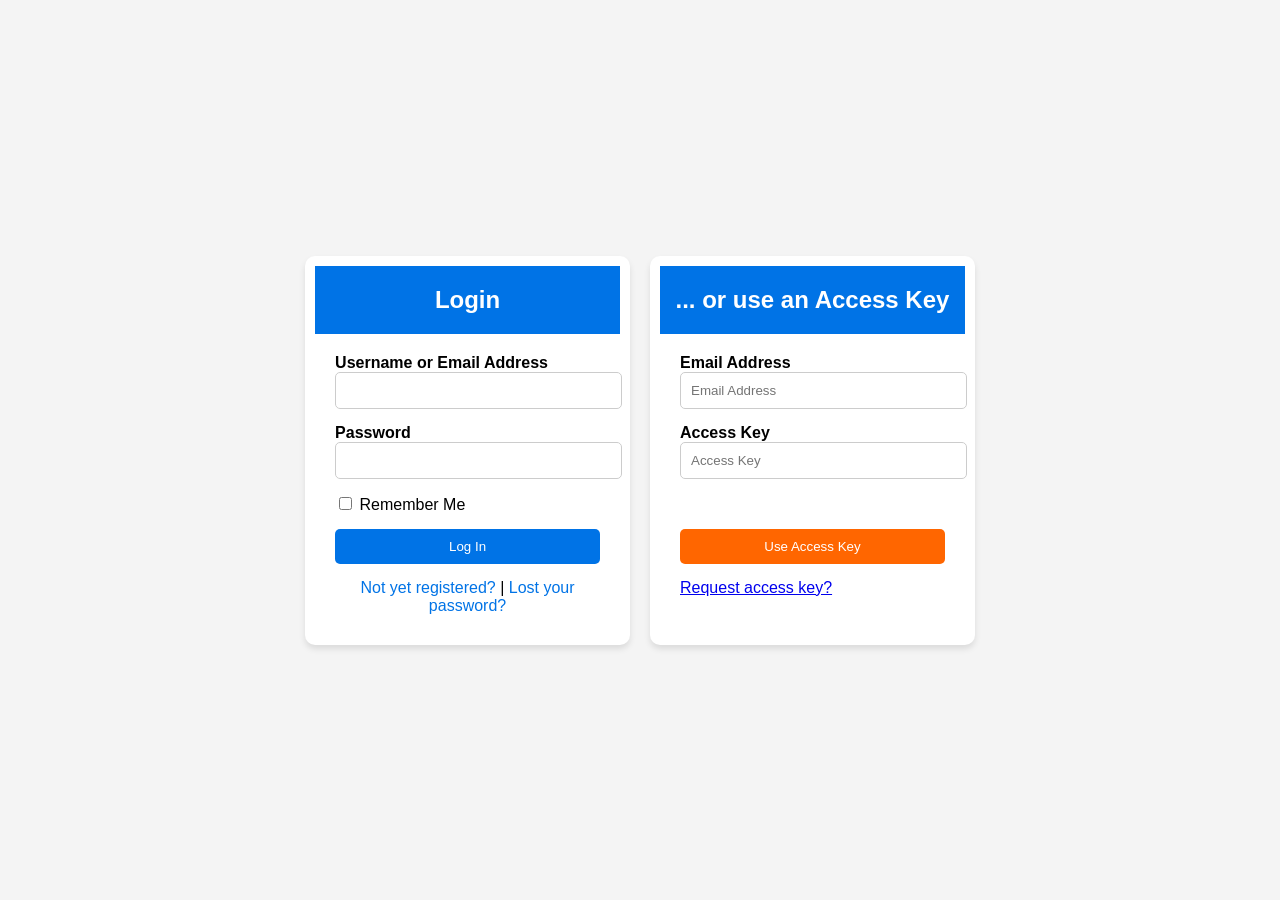
<file: index.html>
<!DOCTYPE html>
<html lang="en">
<head>
    <meta charset="UTF-8">
    <meta name="viewport" content="width=device-width, initial-scale=1.0">
    <title>reg-login</title>
    <style>
        /* Reset some default styles */
        body, h4 {
            margin: 0;
            padding: 0;
        }

        /* General styles */
        body {
            background-color: #f4f4f4;
            font-family: Arial, sans-serif;
            display: flex;
            justify-content: center;
            align-items: center;
            height: 100vh;
        }

        /* Container styles */
        .project-log-in-form {
            display: flex;
            flex-wrap: wrap; /* Enable content wrapping */
            justify-content: center; /* Center content horizontally */
        }

        .project-login-container {
            background-color: #fff;
            border-radius: 10px;
            box-shadow: 0 4px 6px rgba(0, 0, 0, 0.1);
            overflow: hidden;
            width: 90%;
            max-width: 500px;
            margin: 0 10px; /* Add some spacing between forms */
            flex: 1; /* Make containers flexible within the parent */
            padding:10px;
        }

        .project-login-title,
        .project-access-key-title {
            background-color: #0073e6;
            color: #fff;
            font-size: 24px;
            text-align: center;
            padding: 20px 0;
        }

        /* Form styles */
        .project-login-form,
        .project-access-key-form {
            padding: 20px;
        }

        .project-form-group {
            margin-bottom: 15px;
        }

        .project-form-label {
            display: block;
            font-weight: bold;
        }

        .project-form-input {
            width: 100%;
            padding: 10px;
            border: 1px solid #ccc;
            border-radius: 5px;
        }

        .project-form-button {
            background-color: #0073e6;
            color: #fff;
            border: none;
            border-radius: 5px;
            padding: 10px;
            cursor: pointer;
            width: 100%;
        }

        .project-form-button.project-access-key-button {
            background-color: #ff6600;
            margin-top: 35px;
        }

        .project-extra-links {
            text-align: center;
            margin-top: 15px;
        }

        .project-extra-links a {
            text-decoration: none;
            color: #0073e6;
        }

        /* Responsive media queries */
        @media screen and (max-width: 768px) {
            .project-login-container {
                width: 100%; /* Adjust the width for medium screens */
            }
        }

        @media screen and (max-width: 480px) {
            .project-login-container {
                width: 100%; /* Adjust the width for smaller screens */
                margin: 10px 0; /* Add vertical spacing between forms */
                padding:5px;
            }

            .project-log-in-form {
                flex-direction: column; /* Stack forms vertically on smaller screens */
            }
        }
    </style>
</head>
<body>
    <div class="project-log-in-form">
        <div class="project-login-container">
            <h4 class="project-login-title">Login</h4>
            <form class="project-login-form" name="loginform" id="loginform" action="https://agentlistingservice.com/wp-login.php" method="post">
                <div class="project-form-group">
                    <label for="user_login" class="project-form-label">Username or Email Address</label>
                    <input type="text" name="log" id="user_login" autocomplete="username" class="project-form-input" value="" size="20">
                </div>
                <div class="project-form-group">
                    <label for="user_pass" class="project-form-label">Password</label>
                    <input type="password" name="pwd" id="user_pass" autocomplete="current-password" spellcheck="false" class="project-form-input" value="" size="20">
                </div>
                <div class="project-form-group">
                    <label><input name="rememberme" type="checkbox" id="rememberme"> Remember Me</label>
                </div>
                <div class="project-form-group">
                    <input type="submit" name="wp-submit" id="wp-submit" class="project-form-button" value="Log In">
                    <input type="hidden" name="redirect_to" value="https://agentlistingservice.com/business-directory/?wpbdp_view=submit_listing">
                </div>
                <div class="project-extra-links">
                    <a class="project-register-link" href="http://agentlistingservice.com/register/?redirect_to=https%3A%2F%2Fagentlistingservice.com%2Fbusiness-directory%2F%3Fwpbdp_view%3Dsubmit_listing" rel="nofollow">Not yet registered?</a> |
                    <a href="https://agentlistingservice.com/wp-login.php?action=lostpassword&amp;redirect_to=https%3A%2F%2Fagentlistingservice.com%2Fbusiness-directory%2F%3Fwpbdp_view%3Dsubmit_listing" rel="nofollow">Lost your password?</a>
                </div>
            </form>
        </div>

        <div class="project-login-container">
            <h4 class="project-access-key-title">... or use an Access Key</h4>
            <form class="project-access-key-form" action="" method="post">
                <input type="hidden" name="method" value="access_key">
                <div class="project-form-group">
                    <label for="wpbdp-access-key-email" class="project-form-label">Email Address</label>
                    <input id="wpbdp-access-key-email" type="text" name="email" value="" class="project-form-input" placeholder="Email Address" required>
                </div>
                <div class="project-form-group">
                    <label for="wpbdp-access-key-value" class="project-form-label">Access Key</label>
                    <input id="wpbdp-access-key-value" type="text" name="access_key" value="" class="project-form-input" placeholder="Access Key" required>
                </div>
                <div class="project-form-group">
                    <input type="submit" class="project-form-button project-access-key-button" value="Use Access Key">
                </div>
                <div class="project-form-group">
                    <a href="https://agentlistingservice.com/business-directory/?wpbdp_view=request_access_keys&amp;redirect_to=https%3A%2F%2Fagentlistingservice.com%2Fbusiness-directory%2F%3Fwpbdp_view%3Dsubmit_listing">Request access key?</a>
                </div>
            </form>
        </div>
    </div>
</body>
</html>
</file>
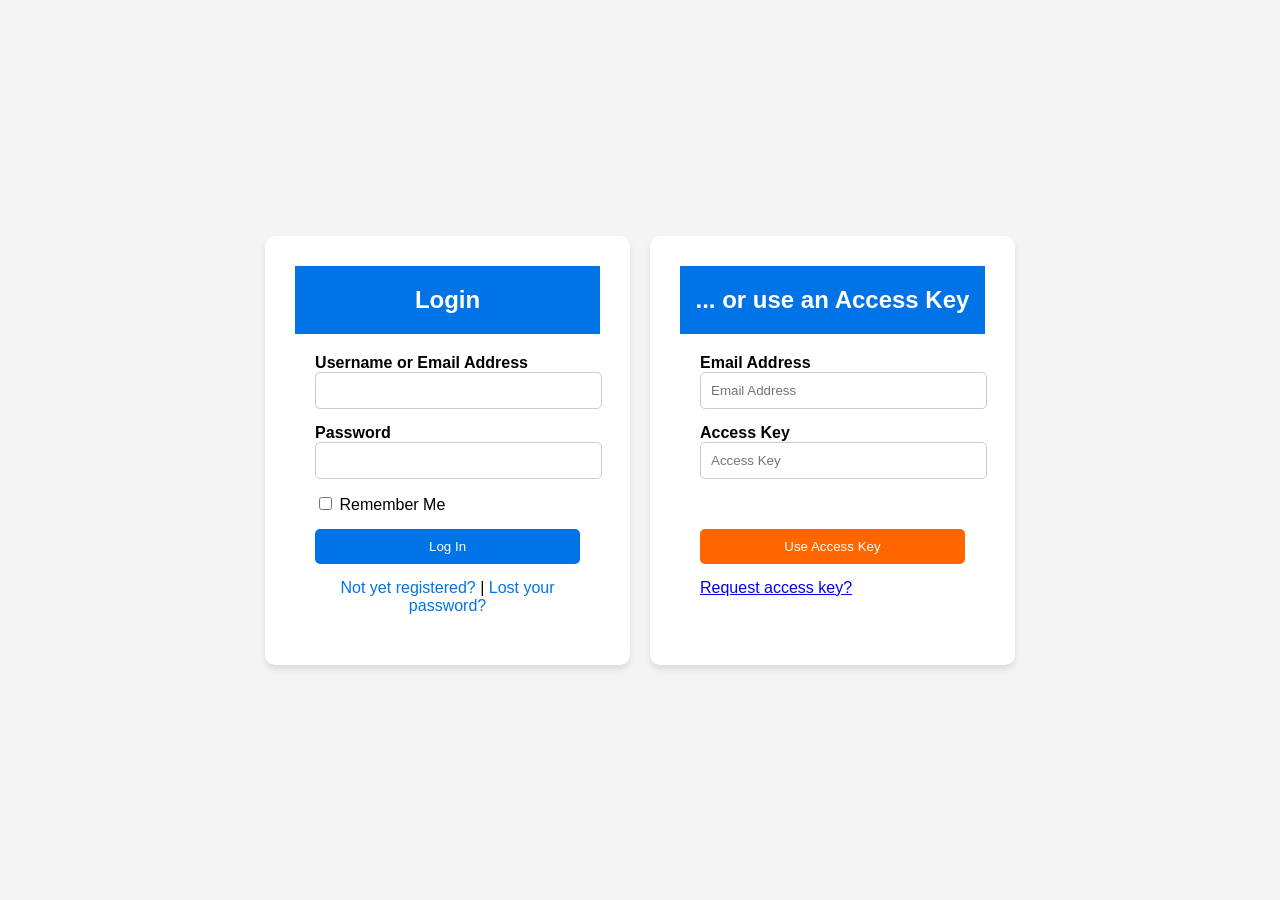
<file: register-login.html>
<!DOCTYPE html>
<html lang="en">
<head>
    <meta charset="UTF-8">
    <meta name="viewport" content="width=device-width, initial-scale=1.0">
    <title>reg-login</title>
    <style>
        /* Reset some default styles */
        body, h4 {
            margin: 0;
            padding: 0;
        }

        /* General styles */
        body {
            background-color: #f4f4f4;
            font-family: Arial, sans-serif;
            display: flex;
            justify-content: center;
            align-items: center;
            height: 100vh;
        }

        /* Container styles */
        .project-log-in-form {
            display: flex;
            flex-wrap: wrap; /* Enable content wrapping */
            justify-content: center; /* Center content horizontally */
        }

        .project-login-container {
            background-color: #fff;
            border-radius: 10px;
            box-shadow: 0 4px 6px rgba(0, 0, 0, 0.1);
            overflow: hidden;
            width: 90%;
            max-width: 500px;
            margin: 0 10px; /* Add some spacing between forms */
            flex: 1; /* Make containers flexible within the parent */
            padding:30px;
        }

        .project-login-title,
        .project-access-key-title {
            background-color: #0073e6;
            color: #fff;
            font-size: 24px;
            text-align: center;
            padding: 20px 0;
        }

        /* Form styles */
        .project-login-form,
        .project-access-key-form {
            padding: 20px;
        }

        .project-form-group {
            margin-bottom: 15px;
        }

        .project-form-label {
            display: block;
            font-weight: bold;
        }

        .project-form-input {
            width: 100%;
            padding: 10px;
            border: 1px solid #ccc;
            border-radius: 5px;
        }

        .project-form-button {
            background-color: #0073e6;
            color: #fff;
            border: none;
            border-radius: 5px;
            padding: 10px;
            cursor: pointer;
            width: 100%;
        }

        .project-form-button.project-access-key-button {
            background-color: #ff6600;
            margin-top: 35px;
        }

        .project-extra-links {
            text-align: center;
            margin-top: 15px;
        }

        .project-extra-links a {
            text-decoration: none;
            color: #0073e6;
        }

        /* Responsive media queries */
        @media screen and (max-width: 768px) {
            .project-login-container {
                width: 100%; /* Adjust the width for medium screens */
            }
        }

        @media screen and (max-width: 480px) {
            .project-login-container {
                width: 100%; /* Adjust the width for smaller screens */
                margin: 10px 0; /* Add vertical spacing between forms */
                padding:5px;
            }

            .project-log-in-form {
                flex-direction: column; /* Stack forms vertically on smaller screens */
            }
        }
    </style>
</head>
<body>
    <div class="project-log-in-form">
        <div class="project-login-container">
            <h4 class="project-login-title">Login</h4>
            <form class="project-login-form" name="loginform" id="loginform" action="https://agentlistingservice.com/wp-login.php" method="post">
                <div class="project-form-group">
                    <label for="user_login" class="project-form-label">Username or Email Address</label>
                    <input type="text" name="log" id="user_login" autocomplete="username" class="project-form-input" value="" size="20">
                </div>
                <div class="project-form-group">
                    <label for="user_pass" class="project-form-label">Password</label>
                    <input type="password" name="pwd" id="user_pass" autocomplete="current-password" spellcheck="false" class="project-form-input" value="" size="20">
                </div>
                <div class="project-form-group">
                    <label><input name="rememberme" type="checkbox" id="rememberme"> Remember Me</label>
                </div>
                <div class="project-form-group">
                    <input type="submit" name="wp-submit" id="wp-submit" class="project-form-button" value="Log In">
                    <input type="hidden" name="redirect_to" value="https://agentlistingservice.com/business-directory/?wpbdp_view=submit_listing">
                </div>
                <div class="project-extra-links">
                    <a class="project-register-link" href="http://agentlistingservice.com/register/?redirect_to=https%3A%2F%2Fagentlistingservice.com%2Fbusiness-directory%2F%3Fwpbdp_view%3Dsubmit_listing" rel="nofollow">Not yet registered?</a> |
                    <a href="https://agentlistingservice.com/wp-login.php?action=lostpassword&amp;redirect_to=https%3A%2F%2Fagentlistingservice.com%2Fbusiness-directory%2F%3Fwpbdp_view%3Dsubmit_listing" rel="nofollow">Lost your password?</a>
                </div>
            </form>
        </div>

        <div class="project-login-container">
            <h4 class="project-access-key-title">... or use an Access Key</h4>
            <form class="project-access-key-form" action="" method="post">
                <input type="hidden" name="method" value="access_key">
                <div class="project-form-group">
                    <label for="wpbdp-access-key-email" class="project-form-label">Email Address</label>
                    <input id="wpbdp-access-key-email" type="text" name="email" value="" class="project-form-input" placeholder="Email Address" required>
                </div>
                <div class="project-form-group">
                    <label for="wpbdp-access-key-value" class="project-form-label">Access Key</label>
                    <input id="wpbdp-access-key-value" type="text" name="access_key" value="" class="project-form-input" placeholder="Access Key" required>
                </div>
                <div class="project-form-group">
                    <input type="submit" class="project-form-button project-access-key-button" value="Use Access Key">
                </div>
                <div class="project-form-group">
                    <a href="https://agentlistingservice.com/business-directory/?wpbdp_view=request_access_keys&amp;redirect_to=https%3A%2F%2Fagentlistingservice.com%2Fbusiness-directory%2F%3Fwpbdp_view%3Dsubmit_listing">Request access key?</a>
                </div>
            </form>
        </div>
    </div>
</body>
</html>
</file>
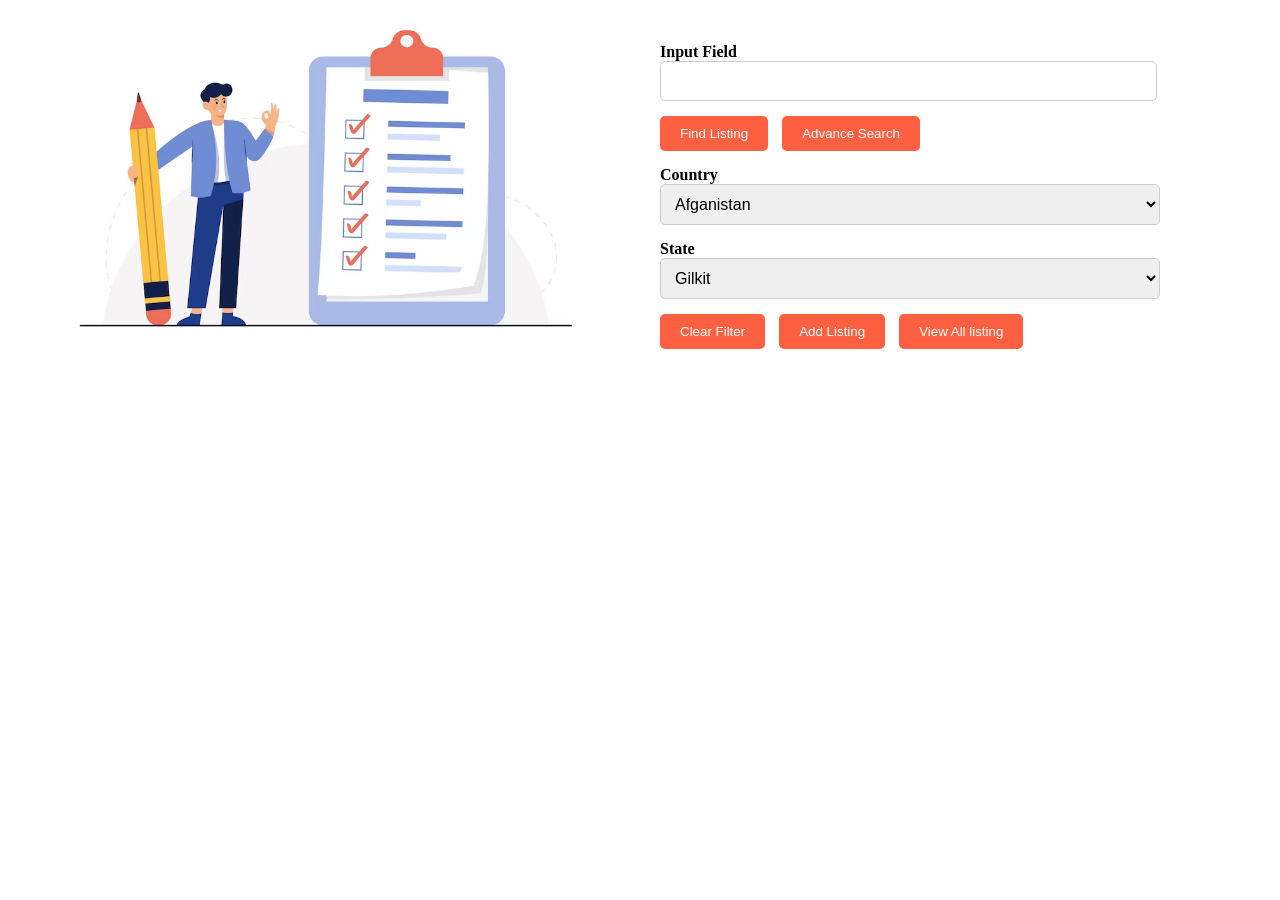
<file: searchform.html>
<!DOCTYPE html>
<html>
<head>
  <title>Form Example</title>
  <meta name="viewport" content="width=device-width, initial-scale=1">
  <link rel="stylesheet" href="index.css"> 

</head>
<body>
    <div class="form-cover-image">
        <div class="coll-6">
            <div class="custom-form-container">
                <img class="iimg" style="width: 500px; height:auto;" src="image.png">
            </div>
        </div>
        <div class="coll-6">
            <div class="custom-form-container form-shift">
                <form>
                <div class="custom-form-group-search">
                    <label class="custom-label" for="inputField">Input Field</label>
                    <input class="custom-input" type="text" id="inputField" name="inputField">
                </div>
                <div>
                    <button class="custom-button" type="submit">Find Listing</button>
                    <button class="custom-button" type="reset">Advance Search</button>
                </div>
                <div class="custom-form-group">
                    <label class="custom-label" for="dropdown1">Country</label>
                    <select class="custom-select" id="dropdown1" name="dropdown1">
                    <option value="option1">Afganistan</option>
                    <option value="option2">Pakistan</option>
                    <option value="option3">Nepal</option>
                    </select>
                </div>
        
                <div class="custom-form-group">
                    <label class="custom-label" for="dropdown2">State</label>
                    <select class="custom-select" id="dropdown2" name="dropdown2">
                    <option value="optionA">Gilkit</option>
                    <option value="optionB">Baltistan</option>
                    <option value="optionC">Panjab</option>
                    </select>
                </div>
        
                <button class="custom-button" type="button">Clear Filter</button>
                <button class="custom-button" type="button">Add Listing</button>
                <button class="custom-button" type="button">View All listing</button>
                </form>
            </div>
        </div>
    </div>
</body>
</html>
</file>
<file: index.css>
.coll-1 {
    width: 8.33%;
}
.coll-2 {
    width: 16.66%;
}
.coll-3 {
    width: 25%;
}
.coll-4 {
    width: 33.33%;
}
.coll-5 {
    width: 41.66%;
}

.coll-6 {
    width: 50%;
}
.coll-7 {
    width: 58.33%;
}
.coll-8 {
    width: 66.66%;
}
.coll-9 {
    width: 75%;
}
.coll-10 {
    width: 83.33%;
}
.coll-11 {
    width: 91.66%;
}
.coll-12 {
    width: 100%;
}

  .custom-form-container {
    width: 500px;
    margin: 0 auto;
    padding: 20px;
    /* border: 1px solid #ccc; */
    /* border-radius: 5px; */
    /* box-shadow: 0 2px 5px rgba(0, 0, 0, 0.2); */
  }
.form-shift{
    /* margin-top: 6%; */
    margin-left: 0px;
}


  .custom-form-group-search {
    margin-bottom: 15px;
    margin-top: 15px;
    margin-right: 5%;
  }

  .custom-form-group {
    margin-bottom: 15px;
    margin-top: 15px;
  }

  .custom-label {
    display: block;
    font-weight: bold;
  }

  .custom-select,
  .custom-input {
    width: 100%;
    padding: 10px;
    border: 1px solid #ccc;
    border-radius: 5px;
    font-size: 16px;
  }

  .custom-button {
    padding: 10px 20px;
    background-color: #ff6041;
    color: #fff;
    border: none;
    border-radius: 5px;
    cursor: pointer;
  }

  .custom-button:not(:last-child) {
    margin-right: 10px;
  }
  .form-cover-image{
    width: 100%;
    display: flex;
    justify-content: center;
    align-items: flex-start;
  }
  /* Responsive Styling */
  @media (max-width: 768px) {
    .custom-form-container {
      max-width: 100%;
      padding: 10px;
    }
    .custom-form-group-search,
    .custom-form-group {
      margin-right: 0;
    }
  }
  @media (max-width: 480px) {
  .custom-form-container {
    max-width: 100%;
    width: 100%;
    padding: 10px;
  }
  
  .custom-form-container.form-shift {
    margin-left: 0;
  }

  .custom-form-group-search,
  .custom-form-group {
    margin-right: 0;
    margin-left: 0;
  }

  .custom-button:not(:last-child) {
    margin-right: 0;
    margin-bottom: 10px;
  }

  .form-cover-image {
    flex-direction: column;
    align-items: center;
  }
  
  .coll-6 {
    width: 100%;
    margin-left: 0;
  }

  .iimg {
    width: 100%;
    max-width: 100%;
    height: auto;
  }
}
@media (max-width: 768px) {
  .custom-form-container {
    max-width: 100%;
    padding: 15px;
  }

  .custom-form-group-search,
  .custom-form-group {
    margin-right: 0;
    margin-left: 0;
  }

  .custom-button:not(:last-child) {
    margin-right: 0;
    margin-bottom: 10px;
  }

  .form-cover-image {
    flex-direction: column;
    align-items: center;
  }

  .coll-6 {
    width: 100%;
    margin-left: 0;
  }

  .iimg {
    width: 100%;
    max-width: 100%;
    height: auto;
  }
}
</file>
